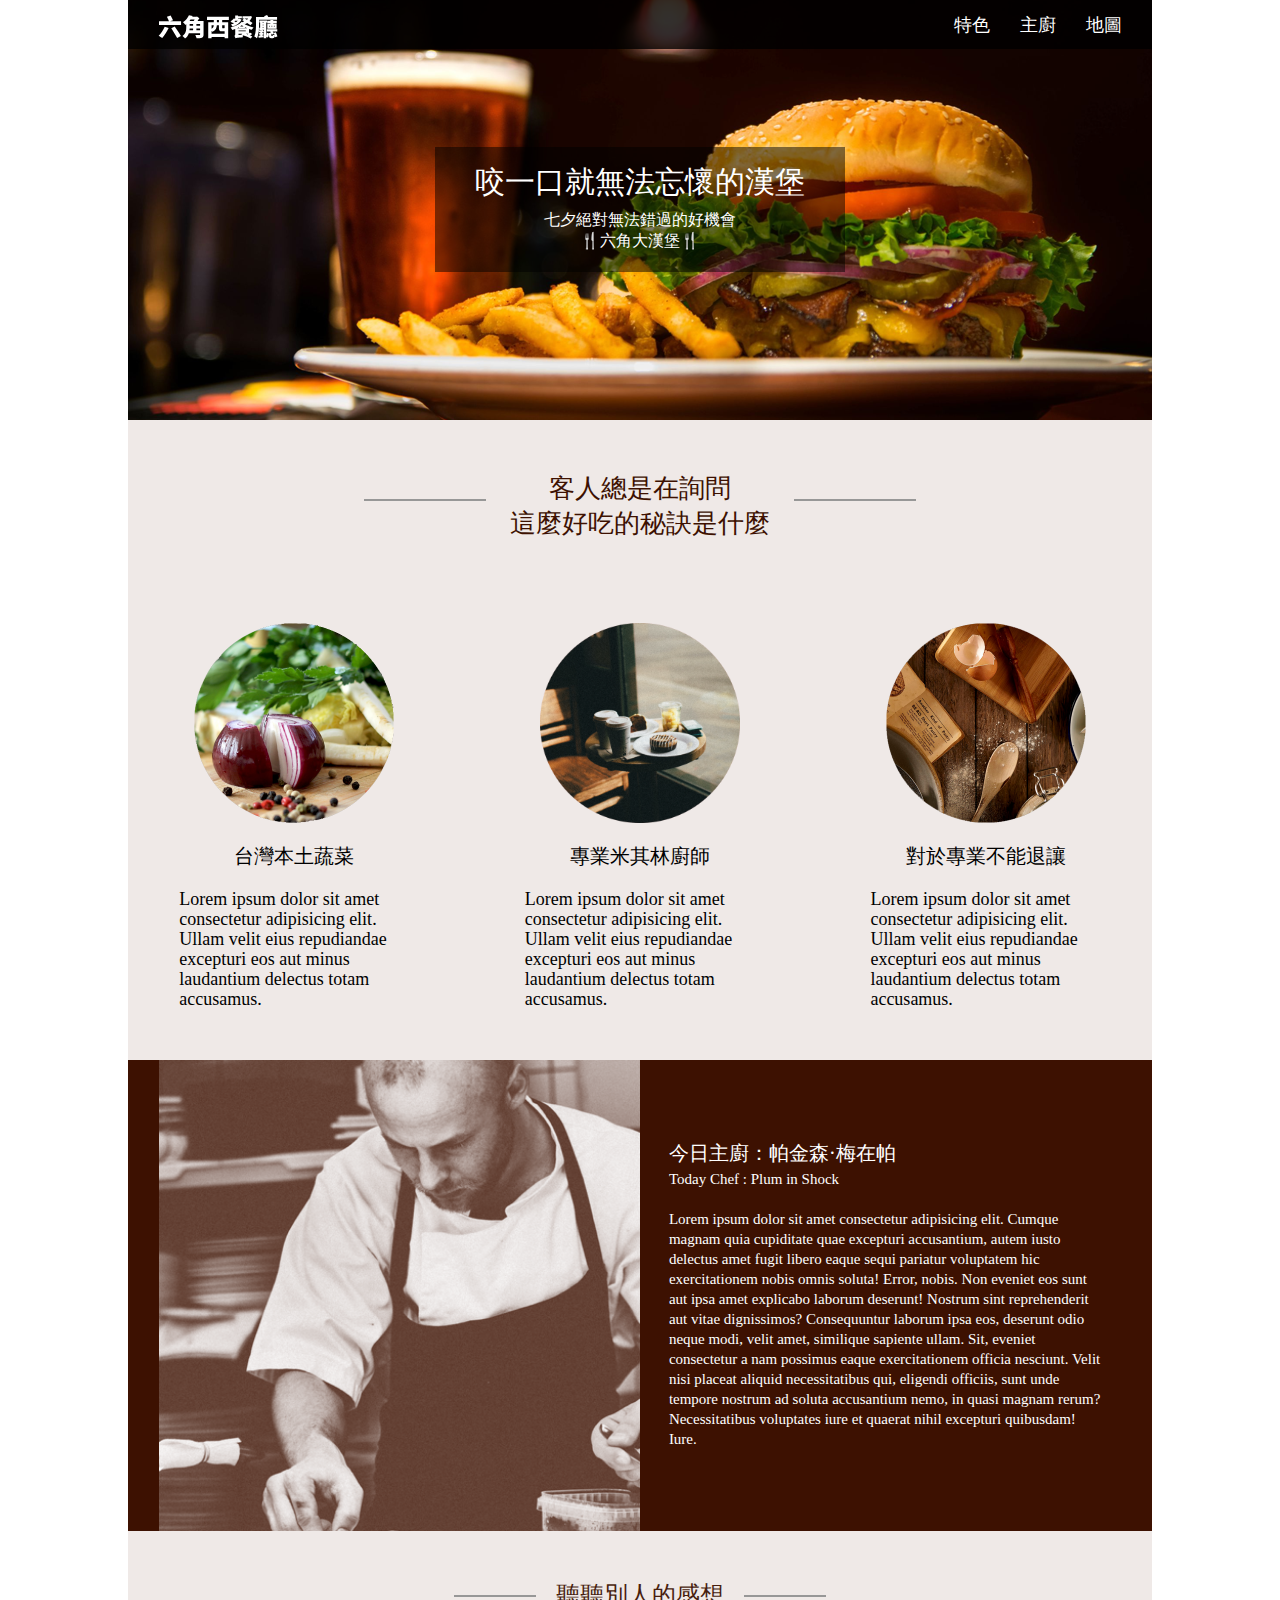
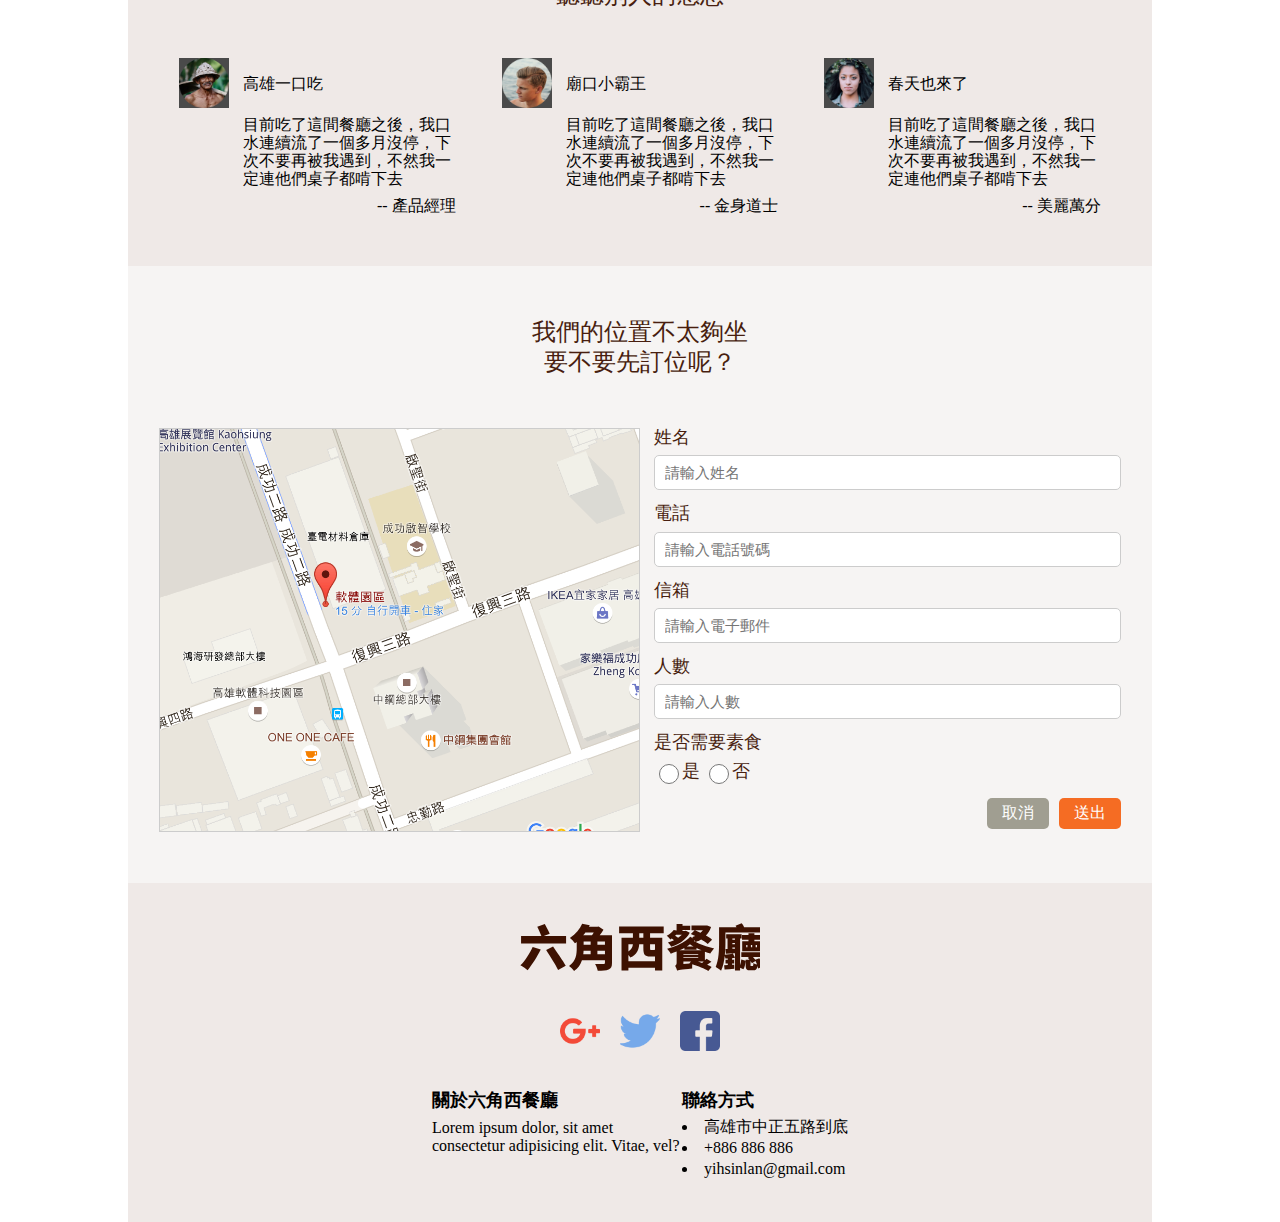
<file: index.html>
<!DOCTYPE html>
<html lang="en">
<head>
    <meta charset="UTF-8">
    <meta http-equiv="X-UA-Compatible" content="IE=edge">
    <meta name="viewport" content="width=device-width, initial-scale=1.0">
    <title>六角西餐廳</title>

    <link rel="stylesheet" href="style.css">
</head>
<body>
    <div class="wrap">
        <div class="header">
            <nav class="nav-bar">
                <h1><a class="logo" href="index.html">六角西餐廳</a></h1>
                <ul class="menu">
                    <li class="feature"><a href="#">特色</a></li>
                    <li class="chef"><a href="#">主廚</a></li>
                    <li class="map"><a href="login.html">地圖</a></li>
                </ul>
            </nav>
            <div class="banner">
                <div class="text">
                    <h1 class="slogan">咬一口就無法忘懷的漢堡</h1>
                    <p>七夕絕對無法錯過的好機會<br>🍴六角大漢堡🍴</p>
                </div>
            </div>
        </div>
        <div class="container">
            <div class="section1">
                <h2>客人總是在詢問<br>這麼好吃的秘訣是什麼</h2>
                <ul class="feature">
                    <li class="feature1">
                        <img src="img/feature_1@2x.png" alt="">
                        <h3>台灣本土蔬菜</h3>
                        <p>Lorem ipsum dolor sit amet consectetur adipisicing elit. Ullam velit eius repudiandae excepturi eos aut minus laudantium delectus totam accusamus.</p>
                    </li>
                    <li class="feature2">
                        <img src="img/feature_2@2x.png" alt="">
                        <h3>專業米其林廚師</h3>
                        <p>Lorem ipsum dolor sit amet consectetur adipisicing elit. Ullam velit eius repudiandae excepturi eos aut minus laudantium delectus totam accusamus.</p>
                    </li>
                    <li class="feature3">
                        <img src="img/feature_3@2x.png" alt="">
                        <h3>對於專業不能退讓</h3>
                        <p>Lorem ipsum dolor sit amet consectetur adipisicing elit. Ullam velit eius repudiandae excepturi eos aut minus laudantium delectus totam accusamus.</p>
                    </li>
                </ul>
            </div>
            <div class="section2">
                <img src="img/main_chef_brown.png" alt="">
                <div class="today_chef">
                    <h3>今日主廚：帕金森·梅在帕</h3>
                    <h4>Today Chef : Plum in Shock</h4>
                    <p>Lorem ipsum dolor sit amet consectetur adipisicing elit. Cumque magnam quia cupiditate quae excepturi accusantium, autem iusto delectus amet fugit libero eaque sequi pariatur voluptatem hic exercitationem nobis omnis soluta! Error, nobis. Non eveniet eos sunt aut ipsa amet explicabo laborum deserunt! Nostrum sint reprehenderit aut vitae dignissimos? Consequuntur laborum ipsa eos, deserunt odio neque modi, velit amet, similique sapiente ullam. Sit, eveniet consectetur a nam possimus eaque exercitationem officia nesciunt. Velit nisi placeat aliquid necessitatibus qui, eligendi officiis, sunt unde tempore nostrum ad soluta accusantium nemo, in quasi magnam rerum? Necessitatibus voluptates iure et quaerat nihil excepturi quibusdam! Iure.</p>
                </div>
            </div>
            <div class="section3">
                <h3>聽聽別人的感想</h3>
                <ul class="reaction">
                    <li class="reaction1">
                        <img src="img/avatar_1@2x.png" alt="">
                        <div class="content">
                        <h4>高雄一口吃</h4>
                        <p>目前吃了這間餐廳之後，我口水連續流了一個多月沒停，下次不要再被我遇到，不然我一定連他們桌子都啃下去</p>
                        <h5>-- 產品經理</h5>
                        </div>
                    </li>
                    <li class="reaction2">
                        <img src="img/avatar_2@2x.png" alt="">
                        <div class="content">
                        <h4>廟口小霸王</h4>
                        <p>目前吃了這間餐廳之後，我口水連續流了一個多月沒停，下次不要再被我遇到，不然我一定連他們桌子都啃下去</p>
                        <h5>-- 金身道士</h5>
                        </div>
                    </li>
                    <li class="reaction3">
                        <img src="img/avatar_3@2x.png" alt="">
                        <div class="content">
                        <h4>春天也來了</h4>
                        <p>目前吃了這間餐廳之後，我口水連續流了一個多月沒停，下次不要再被我遇到，不然我一定連他們桌子都啃下去</p>
                        <h5>-- 美麗萬分</h5>
                        </div>
                    </li>
                </ul>
            </div>
            <div class="section4">
                <h3>我們的位置不太夠坐<br>要不要先訂位呢？</h3>
                <div class="reservation">
                    <img src="img/Map@2x.png" alt="">
                    <form action="index.html">
                        <label for="name">姓名</label>
                        <input type="text" name="name" id="name" placeholder="請輸入姓名">
                        <label for="phonenumber">電話</label>
                        <input type="text" name="phonenumber" id="phonenumber" placeholder="請輸入電話號碼">
                        <label for="email">信箱</label>
                        <input type="email" name="email" id="email" placeholder="請輸入電子郵件">
                        <label for="number">人數</label>
                        <input type="number" name="number" id="number" placeholder="請輸入人數">
                        <label for="vegetarian">是否需要素食</label>
                        <div class="radio">
                        <label><input type="radio" class="yes" name="vegetarian" id="vegetarian" value="yes">是</label>
                        <label><input type="radio" class="no" name="vegetarian" id="vegetarian" value="no">否</label>
                        </div>
                        <div class="btn">
                        <button class="reset" type="reset">取消</button>
                        <button class="submit" type="submit">送出</button>
                        </div>
                    </form>
                    </div>
                </div>
                </ul>
            </div>
        <div class="footer">
            <div class="footer_logo_socialmedia">
                <h1><a class="logo" href="index.html">六角西餐廳</a></h1>
                <ul class="socialmedia">
                    <li class="google"><a target="_blink" href="http://www.google.com"><img src="img/google-plus.png" alt=""></a></li>
                    <li class="twitter"><a target="_blink" href="http://www.twitter.com"><img src="img/twitter.png" alt=""></a></li>
                    <li class="facbook"><a target="_blink" href="http://wwww.facebook.com"><img src="img/facebook.png" alt=""></a></li>
                </ul>
            </div>
            <ul class="info">
                <li class="about">
                <h3>關於六角西餐廳</h3>
                <p>Lorem ipsum dolor, sit amet consectetur adipisicing elit. Vitae, vel?</p>
                </li>
                <li class="contact">
                <h3>聯絡方式</h3>
                <ul>
                    <li>高雄市中正五路到底</li>
                    <li>+886 886 886</li>
                    <li>yihsinlan@gmail.com</li>
                </ul>
                </li>
            </ul>
        </div>
    </div>
    
</body>
</html>
</file>
<file: style.css>
/* http://meyerweb.com/eric/tools/css/reset/ 
   v2.0 | 20110126
   License: none (public domain)
*/

html, body, div, span, applet, object, iframe,
h1, h2, h3, h4, h5, h6, p, blockquote, pre,
a, abbr, acronym, address, big, cite, code,
del, dfn, em, img, ins, kbd, q, s, samp,
small, strike, strong, sub, sup, tt, var,
b, u, i, center,
dl, dt, dd, ol, ul, li,
fieldset, form, label, legend,
table, caption, tbody, tfoot, thead, tr, th, td,
article, aside, canvas, details, embed, 
figure, figcaption, footer, header, hgroup, 
menu, nav, output, ruby, section, summary,
time, mark, audio, video {
	margin: 0;
	padding: 0;
	border: 0;
	font-size: 100%;
	font: inherit;
	vertical-align: baseline;
}
/* HTML5 display-role reset for older browsers */
article, aside, details, figcaption, figure, 
footer, header, hgroup, menu, nav, section {
	display: block;
}
body {
	line-height: 1;
}
ol, ul {
	list-style: none;
}
blockquote, q {
	quotes: none;
}
blockquote:before, blockquote:after,
q:before, q:after {
	content: '';
	content: none;
}
table {
	border-collapse: collapse;
	border-spacing: 0;
}
img{
    max-width: 100%;
    height: auto;
    display: block;
}
*,*::after,*::before{
    box-sizing: border-box;
}
.wrap{
    max-width: 1024px;
    margin: 0 auto;
}
.header{
    background-image: url("img/header_desktop.png");
    width: 100%;
    min-height: 420px;
    background-size: cover;
    position: relative;
    background-size: cover;
}
.nav-bar{
    width: 100%;
    display: flex;
    justify-content: space-between;
    padding: 15px 30px 10px 30px;
    background-color: rgba(0, 0, 0, 0.8);
}
.nav-bar .logo{
    background-image: url("img/logo_w@svg.svg");
    width: 120px;
    height: 24px;
    display: block;
    text-indent: 101%;
    overflow: hidden;
    white-space: nowrap;
}
.nav-bar .menu{
    display: flex;
    justify-content: flex-end;
    align-items: center;
}
.nav-bar .menu a{
    text-decoration: none;
    font-size: 18px;
    margin-left: 30px;
    color: white;
}
.nav-bar .menu a::after{
    margin-left: 31.5px;
    content: "";
    position: relative;
    border-bottom: white solid 5px;
    width: 0%;
    top: 10px;
    display: block;
    transition: all .2s;
}
.nav-bar .menu a:hover::after{
    width: 50%;
}
.banner{
    display: flex;
    flex-direction: column;
    justify-content: center;
    align-items: center;
}
.banner .text{
    width: 40%;
    background-color: rgba(0, 0, 0, 0.5);
    position: absolute;
    top: 35%;
}
.banner .text .slogan{
    color: white;
    font-size: 30px;
    padding: 5% 3% 3% 3%;
    text-align: center;
}
.banner .text p{
    color: white;
    font-size: 16px;
    padding-bottom: 5%;
    text-align: center;
    line-height: normal;
}
.container .section1{
    width: 100%;
    background-color:#efe9e7;
}
.container .section1 h2{  
    font-size: 26px;
    color: #3d1101;
    line-height: normal;
    text-align: center;
    padding-top: 5%;
    position: relative;
    display: block;
}
.container .section1 h2::before,.container .section1 h2::after{
    content: "";
    position: absolute;
    height: 2px;
    background-color: #979797;
    width: 122px;
    top: 65%;
}
.container .section1 h2::before{
    left: 65%;
}
.container .section1 h2::after{
    right: 65%;
}
.container .section1 img{
    max-width: 200px;
}
.container .section1 .feature{
    display: flex;
    justify-content: space-between;
    margin: 8% 5% 0% 5%;
    padding-bottom: 5%;
}
.container .section1 .feature .feature1,.feature2,.feature3{
    width: 25%;
    display: flex;
    flex-direction: column;
    align-items: center;
}
.container .section1 .feature h3{
    font-size: 20px;
    margin-top: 10%;
    margin-bottom: 10%;
}
.container .section1 .feature p{
    font-size: 18px;
    line-height: 20px;
    text-align: initial;
}
.container .section2{
    padding: 0 3% 0 3%;
    display: flex;
    background-color: #3d1101;
}
.container .section2 img{
    width: 50%;
    height: auto;
}
.container .section2 .today_chef{
    width: 48%;
    padding-left: 3%;
    display: flex;
    flex-direction: column;
    justify-content: center;
    color: white;
}
.container .section2 .today_chef h3{
    font-size: 20px;
    padding-bottom: 2%;
}
.container .section2 .today_chef h4{
    font-size: 15px;
    padding-bottom: 5%;
}
.container .section2 .today_chef p{
    font-size: 15px;
    line-height: 20px;
}
.container .section3{
    width: 100%;
    display: flex;
    flex-direction: column;
    justify-content: center;
    align-items: center;
    background-color: #efe9e7;
}
.container .section3 h3{
    padding-top: 5%;
    padding-bottom: 5%;
    font-size: 24px;
    position: relative;
    display: block;
    padding-left: 2%;
    padding-right: 2%;
    color: #481e0f
}
.container .section3 h3::before,.container .section3 h3::after{
    content: "";
    position: absolute;
    height: 2px;
    background-color: #979797;
    width: 82px;
    top: 50%;
}
.container .section3 h3::before{
    left: 100%;
}
.container .section3 h3::after{
    right: 100%;
}
.container .section3 .reaction{
    display: flex;
    justify-content: space-between;
    align-items: center;
    margin-right: 5%;
    margin-left: 5%;
    padding-bottom: 5%;
}
.container .section3 .reaction li{
    width: 30%;
    display: flex;
}
.container .section3 .reaction img{
    max-width: 50px;
    max-height: 50px;
}
.container .section3 .reaction .content{
    padding-left: 5%;
}
.container .section3 .reaction .content h4{
    padding-top: 18px;
    padding-bottom: 24px;
}
.container .section3 .reaction .content p{
    font-size: 16px;
    line-height: 18px;
    padding-bottom: 5%;
}
.container .section3 .reaction .content h5{
    text-align: right;
}
.container .section4{
    width: 100%;
    background-color: #f6f4f3;
    display: flex;
    flex-direction: column;
    align-items: center;
}
.container .section4 h3{
    font-size: 24px;
    padding-top: 5%;
    padding-bottom: 5%;
    text-align: center;
    line-height: 30px;
    color: #481e0f
}
.container .section4 .reservation{
    padding-right: 3%;
    padding-left: 3%;
    padding-bottom: 5%;
    display: flex;
    justify-content: space-between;
}
.container .section4 .reservation img{
    width: 50%;
}
.container .section4 .reservation form{
    width: 50%;
    padding-left: 1.5%;
    display: flex;
    flex-direction: column;
    align-content: center;
}
.container .section4 .reservation label{
    padding-bottom: 2%;
    font-size: 18px;
    color: #481e0f;
}
.container .section4 .reservation input{
    font-size: 15px;
    height: 35px;
    margin-bottom: 3%;
    border: 1px solid #cccccc;
    border-radius: 5px;
    padding-left: 2%;
}
.container .section4 .reservation .radio .yes,.container .section4 .reservation .no{
    width: 20px;
    height: 20px;
    vertical-align: text-top   /* 按鈕與字對齊 */;
}
.container .section4 .reservation .btn{
    display: flex;
    justify-content: end;
}
.container .section4 .reservation .btn button{
    font-size: 16px;
    border: none;
    border-radius: 5px;
    padding: 5px 15px 5px 15px;
    margin-left: 10px;
    color: white;
}
.container .section4 .reservation .btn button:hover{
    font-size: 16px;
    border: none;
    border-radius: 5px;
    padding: 5px 15px 5px 15px;
    margin-left: 10px;
    color: white;
    box-shadow: black 0px 12px 10px -10px;
}
.container .section4 .reservation .btn .reset{
    background-color: #a09e91;
}
.container .section4 .reservation .btn .submit{
    background-color: #f56c23;
}
.footer{
    background-color: #efe9e7;
    display: flex;
    flex-direction: column;
    align-items: center;
}
.footer_logo_socialmedia{
    display: flex;
    flex-direction: column;
    align-items: center;
}
.footer .logo{
    background-image: url("img/logo_l@svg.svg");
    width: 240px;
    height: 48px;
    display: block;
    text-indent: 101%;
    overflow: hidden;
    white-space: nowrap;
    margin-top: 40px;
    margin-bottom: 40px;
}
.socialmedia{
    display: flex;
    max-width: 180px;
    margin-bottom: 40px;
}
.socialmedia li{
    padding-right: 10px;
    padding-left: 10px;
}
.footer .info{
    display: flex;
    justify-content: center;
    margin-bottom: 40px;
    min-width: 40%;
}
.footer .info h3{
    font-size: 18px;
    padding-bottom: 10px;
    font-weight: bold;
}
.footer .info .about p{
    max-width: 250px;
    line-height: normal;
}
.footer .info .contact li{
    padding-bottom: 5px;
    list-style: disc inside;
    /* 點點在裡面 */
}
</file>
